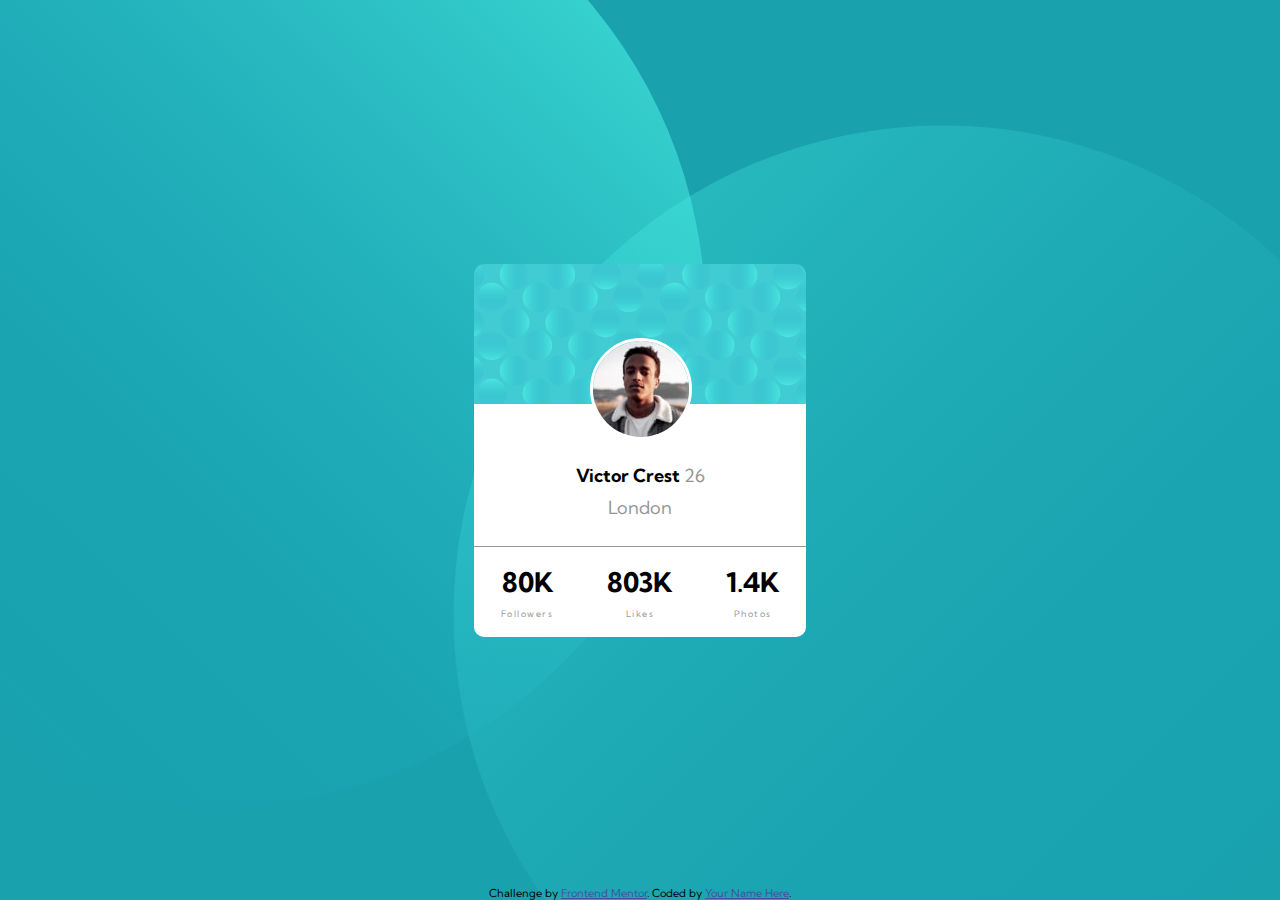
<file: profile-card-component-main/index.html>
<!DOCTYPE html>
<html lang="en">
  <head>
    <meta charset="UTF-8" />
    <meta name="viewport" content="width=device-width, initial-scale=1.0" />
    <link rel="preconnect" href="https://fonts.gstatic.com" />
    <link
      href="https://fonts.googleapis.com/css2?family=Kumbh+Sans:wght@400;700&display=swap"
      rel="stylesheet"
    />
    <link
      rel="icon"
      type="image/png"
      sizes="32x32"
      href="./images/favicon-32x32.png"
    />
    <link rel="stylesheet" href="./css/style.min.css" />
    <title>Frontend Mentor | Profile card component</title>
  </head>
  <body>
    <div class="card">
      <div class="card__person">
        <img src="images/image-victor.jpg" alt="person" class="person"/>
        <h1 class="name">Victor Crest <span class="age">26</span></h1>
        <h2 class="city">London</h2>
      </div>

      <div class="card__info">
        <div class="infoBox">
          <h2>80K</h2>
          <p class="infoBox__description">Followers</p>
        </div>

        <div class="infoBox">
          <h2>803K</h2>
          <p class="infoBox__description">Likes</p>
        </div>

        <div class="infoBox">
          <h2>1.4K</h2>
          <p class="infoBox__description">Photos</p>
        </div>
      </div>
    </div>
    <div class="attribution">
      Challenge by
      <a href="https://www.frontendmentor.io?ref=challenge" target="_blank"
        >Frontend Mentor</a
      >. Coded by <a href="#">Your Name Here</a>.
    </div>
  </body>
</html>
</file>
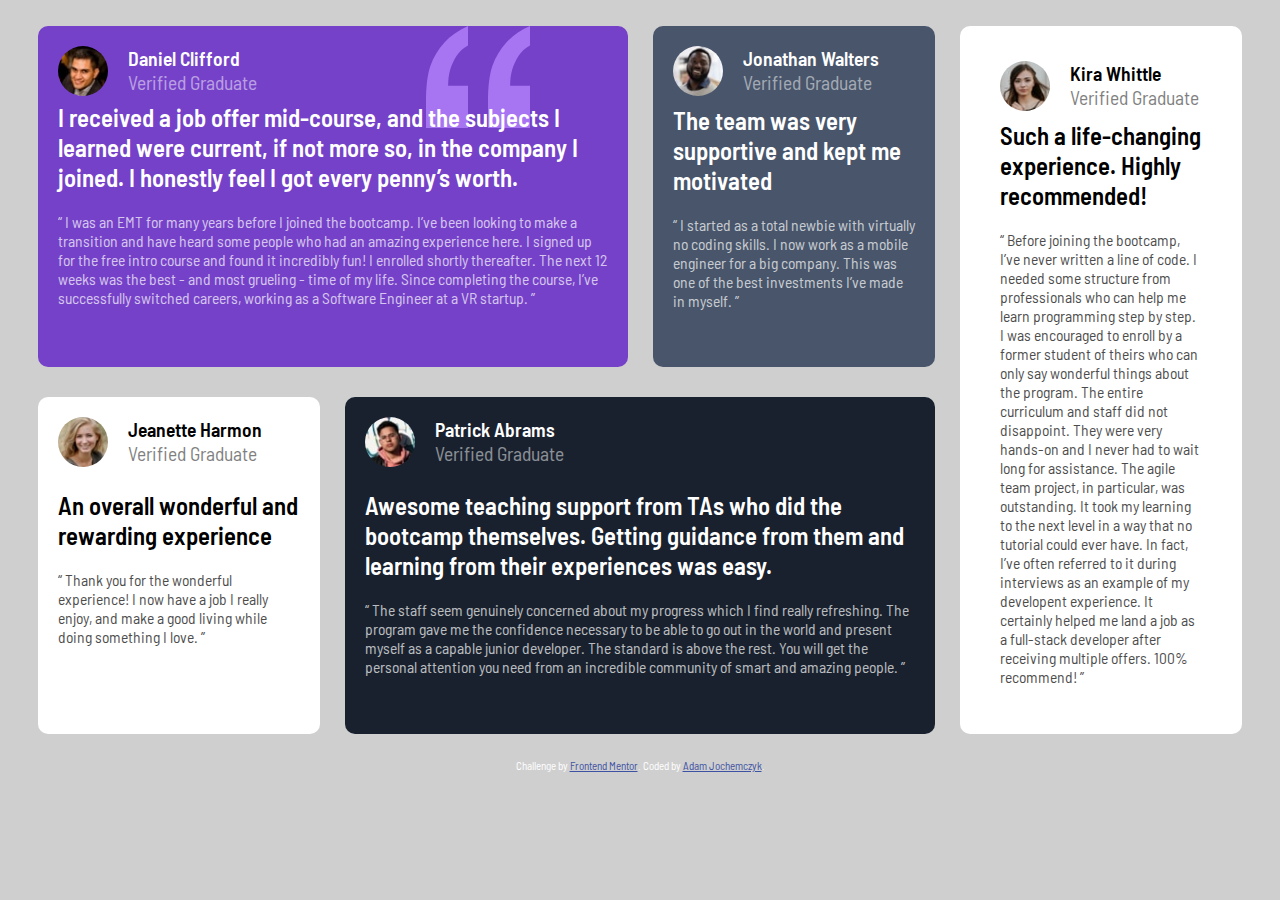
<file: testimonials-grid-section-main/index.html>
<!DOCTYPE html>
<html lang="en">
  <head>
    <meta charset="UTF-8" />
    <meta name="viewport" content="width=device-width, initial-scale=1.0" />
    <link rel="preconnect" href="https://fonts.gstatic.com" />
    <link
      href="https://fonts.googleapis.com/css2?family=Barlow+Semi+Condensed:wght@500;600&display=swap"
      rel="stylesheet"
    />
    <link rel="stylesheet" type="text/css" href="index.css" />
    <link
      rel="icon"
      type="image/png"
      sizes="32x32"
      href="./images/favicon-32x32.png"
    />

    <title>Frontend Mentor | testimonials grid section</title>
  </head>
  <body>
    <main>
      <article class="container">

        <section class="daniel">
          <div class="person">
                <img src="./images/image-daniel.jpg" alt="daniel" class="person__img"/>
            <div class="person__info">
              <p class="person__name">Daniel Clifford</p>
              <p class="person__graduate">Verified Graduate</p>
            </div>
          </div>
          <div class="review">
            <p class="review__title">
              I received a job offer mid-course, and the subjects I learned were
              current, if not more so, in the company I joined. I honestly feel
              I got every penny’s worth.
            </p>
            <p class="review__description">
              “ I was an EMT for many years before I joined the bootcamp. I’ve
              been looking to make a transition and have heard some people who
              had an amazing experience here. I signed up for the free intro
              course and found it incredibly fun! I enrolled shortly thereafter.
              The next 12 weeks was the best - and most grueling - time of my
              life. Since completing the course, I’ve successfully switched
              careers, working as a Software Engineer at a VR startup. ”
            </p>
          </div>
        </section>

        <section class="jonathan">
          <div class="person">
            <div>
              <img src="./images/image-jonathan.jpg" alt="jonathan" class="person__img" />
            </div>
            <div class="person__info">
              <p class="person__name">Jonathan Walters</p>
              <p class="person__graduate">Verified Graduate</p>
            </div>
          </div>
          <div class="review">
            <p class="review__title">The team was very supportive and kept me motivated</p>
            <p class="review__description">
              “ I started as a total newbie with virtually no coding skills. I
              now work as a mobile engineer for a big company. This was one of
              the best investments I’ve made in myself. ”
            </p>
          </div>
        </section>

        <section class="kira">
          <div class="person">
            <div>
              <img src="./images/image-kira.jpg" alt="Whittle" class="person__img"/>
            </div>
            <div class="person__info">
              <p class="person__name">Kira Whittle</p>
              <p class="person__graduate">Verified Graduate</p>
            </div>
          </div>
          <div class="review">
            <p class="review__title">Such a life-changing experience. Highly recommended!</p>
            <p class="review__description">
              “ Before joining the bootcamp, I’ve never written a line of code.
              I needed some structure from professionals who can help me learn
              programming step by step. I was encouraged to enroll by a former
              student of theirs who can only say wonderful things about the
              program. The entire curriculum and staff did not disappoint. They
              were very hands-on and I never had to wait long for assistance.
              The agile team project, in particular, was outstanding. It took my
              learning to the next level in a way that no tutorial could ever
              have. In fact, I’ve often referred to it during interviews as an
              example of my developent experience. It certainly helped me land a
              job as a full-stack developer after receiving multiple offers.
              100% recommend! ”
            </p>
          </div>
        </section>
        
        <section class="jeanette">
        <div class="person">
            <div>
              <img src="./images/image-jeanette.jpg" alt="jeanette" class="person__img"/>
            </div>
            <div class="person__info">
              <p class="person__name">Jeanette Harmon</p>
              <p class="person__graduate">Verified Graduate</p>
            </div>
          </div>
          <div class="review">
            <p class="review__title">An overall wonderful and rewarding experience</p>
            <p class="review__description">
              “ Thank you for the wonderful experience! I now have a job I
              really enjoy, and make a good living while doing something I love.
              ”
            </p>
          </div>
        </section>

        <section class="patrick">
          <div class="person">
            <div>
              <img src="./images/image-patrick.jpg" alt="patrick" class="person__img"/>
            </div>
            <div class="person__info">
              <p class="person__name">Patrick Abrams</p>
              <p class="person__graduate">Verified Graduate</p>
            </div>
          </div>
          <div class="review">
            <p class="review__title">
              Awesome teaching support from TAs who did the bootcamp themselves.
              Getting guidance from them and learning from their experiences was
              easy.
            </p>
            <p class="review__description">
              “ The staff seem genuinely concerned about my progress which I
              find really refreshing. The program gave me the confidence
              necessary to be able to go out in the world and present myself as
              a capable junior developer. The standard is above the rest. You
              will get the personal attention you need from an incredible
              community of smart and amazing people. ”
            </p>
          </div>
        </section>
      </article>
    </main>

    <div class="attribution">
      Challenge by
      <a href="https://www.frontendmentor.io?ref=challenge" target="_blank"
        >Frontend Mentor</a
      >. Coded by <a href="#">Adam Jochemczyk</a>.
    </div>
  </body>
</html>
</file>
<file: testimonials-grid-section-main/index.css>
:root {
  --moderate-violet: hsl(263, 55%, 52%);
  --very-dark-grayish-blue: hsl(217, 19%, 35%);
  --very-dark-blackish-blue: hsl(219, 29%, 14%);
  --white: hsl(0, 0%, 100%);
  --light-gray: hsl(0, 0%, 81%);
  --light-grayish-blue: hsl(210, 46%, 95%);
  font-size: 13px;
}
* {
  margin: 0;
  padding: 0;
  box-sizing: border-box;
  font-family: 'Barlow Semi Condensed', sans-serif;
}
body{
  background-color: var(--light-gray);
  color: var(--white);
  display: flex;
  flex-direction: column;
}
main{
  padding: 2% 3%;
}
.container{
  display: grid;
  grid-template-columns: repeat(4, 1fr);
  grid-template-rows: repeat(2,min-content);
  grid-gap: 30px 25px;
}
section{
  padding: 20px;
  border-radius: 10px;
}
.person{
  display: flex;
}
.person__img{
  border-radius: 50%;
  max-height: 50px;
}
.person__info{
  margin-left: 20px;
}
.person__name{
  font-weight: 600;
  font-size: 1.5rem;
}
.person__graduate{
  font-size: 1.5rem;
opacity: 50%;
}
.review{
  margin-top: .5rem;
}
.review__title{
font-size: 1.9rem;
font-weight: 600;
padding-bottom: 1.5rem;
}
.review__description{
  font-size: 1.2rem;
opacity: 70%;
padding-bottom: 1rem;
}
.daniel{
background-color: var(--moderate-violet);
grid-column: span 2;
background-image: url(./images/bg-pattern-quotation.svg);
background-repeat: no-repeat;
background-position: 80% 0%;
}
.jonathan{
background-color: var(--very-dark-grayish-blue);
}
.kira{
  background-color: var(--white);
  color: #000;
  grid-row: span 2;
  padding: 35px 40px;
}
.kira .review__description{
  font-size: 1.2rem;
}
.jeanette{
  background-color: var(--white);
  color: #000;
}
.jeanette .review {
  margin-top: 20px;
}
.patrick{
background-color: var(--very-dark-blackish-blue);
grid-column: span 2;
}
.patrick .review{
  margin-top: 20px;
}
/*Frontend mentor styles*/
.attribution {
  font-size: 11px;
  text-align: center;
}
.attribution a {
  color: hsl(228, 45%, 44%);
}
/*MEDIA QUERIES*/
@media (max-width: 768px){
  .container{
    grid-template-columns: repeat(auto-fill,minmax(50%,1fr));
    grid-template-rows: minmax(auto,auto);
  }
  .daniel{
    grid-column: 1;
  }
  .patrick{
    grid-column: 1;
  }
  .kira{
    order: 1;
  }
}
</file>
<file: profile-card-component-main/css/style.min.css>
:root{--dark-cyan: hsl(185, 75%, 39%);--dark-blue: hsl(229, 23%, 23%);--grayish-blue: hsl(227, 10%, 46%);--dark-gray: hsl(0, 0%, 59%);font-size:18px}*{margin:0;padding:0;-webkit-box-sizing:border-box;box-sizing:border-box}body{font-family:'Kumbh Sans', sans-serif;background-color:var(--dark-cyan);background-image:url("../images/bg-pattern-top.svg"),url("../images/bg-pattern-bottom.svg");background-repeat:no-repeat, no-repeat;background-position:-90% 220%, 150% -160%;min-height:100vh;display:-webkit-box;display:-ms-flexbox;display:flex;-webkit-box-orient:vertical;-webkit-box-direction:normal;-ms-flex-direction:column;flex-direction:column;-webkit-box-pack:center;-ms-flex-pack:center;justify-content:center;-webkit-box-align:center;-ms-flex-align:center;align-items:center}.card{background-color:#fff;padding-top:200px;border-radius:10px;background-image:url("../images/bg-pattern-card.svg");background-repeat:no-repeat;background-position:top;position:absolute}.card__info{display:-webkit-box;display:-ms-flexbox;display:flex;border-top:1px solid var(--dark-gray)}.card__person{text-align:center}.card .person{position:absolute;border:solid 3px #fff;border-radius:50%;top:20%;left:35%}.card .age{color:var(--dark-gray);font-weight:400}.card .name{font-size:1rem}.card .city{margin-top:.5rem;margin-bottom:1.5rem;font-size:1rem;font-weight:400;color:var(--dark-gray)}.infoBox{text-align:center;padding:1rem 1.5rem}.infoBox__description{color:var(--dark-gray);margin-top:.5rem;letter-spacing:1.5px;font-size:.5rem}@media (max-width: 728px){body{background-position:125% 180%, -25% -80%}}.attribution{position:absolute;bottom:0;font-size:11px;text-align:center}.attribution a{color:#3e52a3}
</file>
